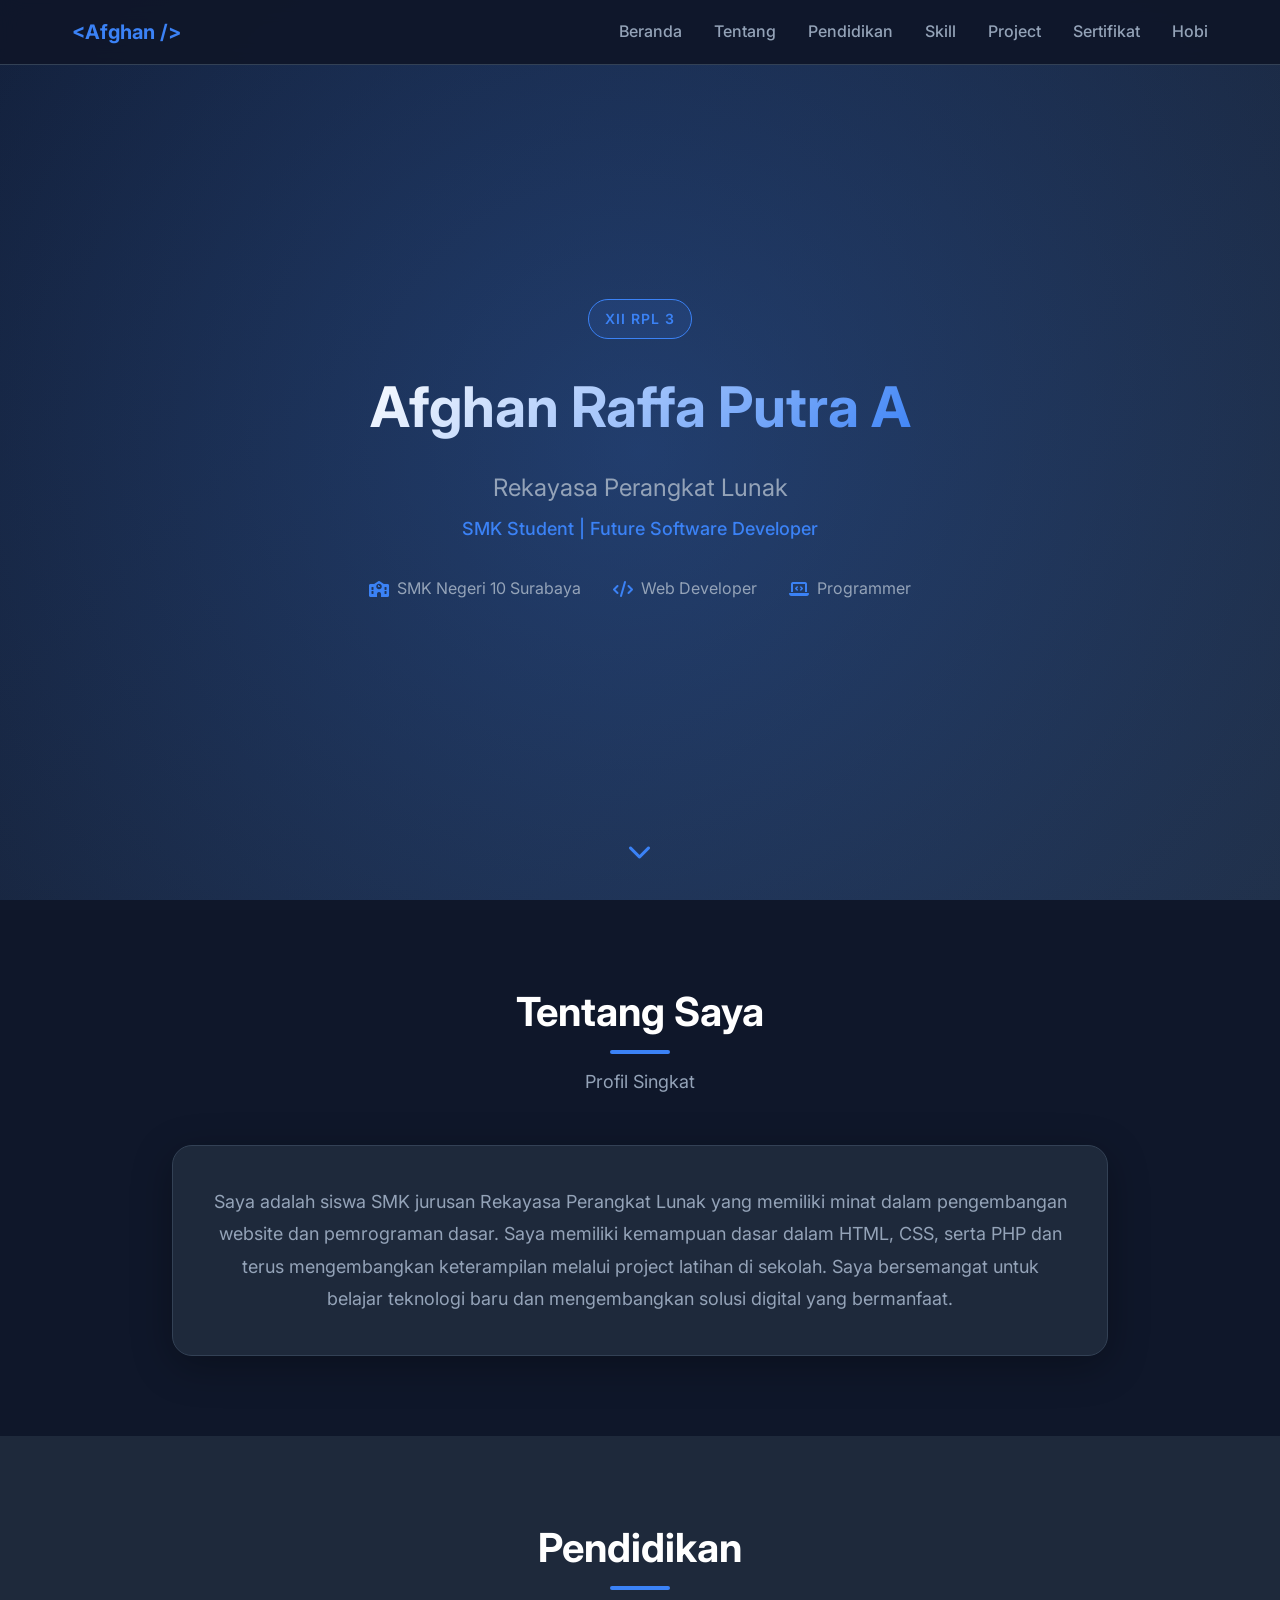
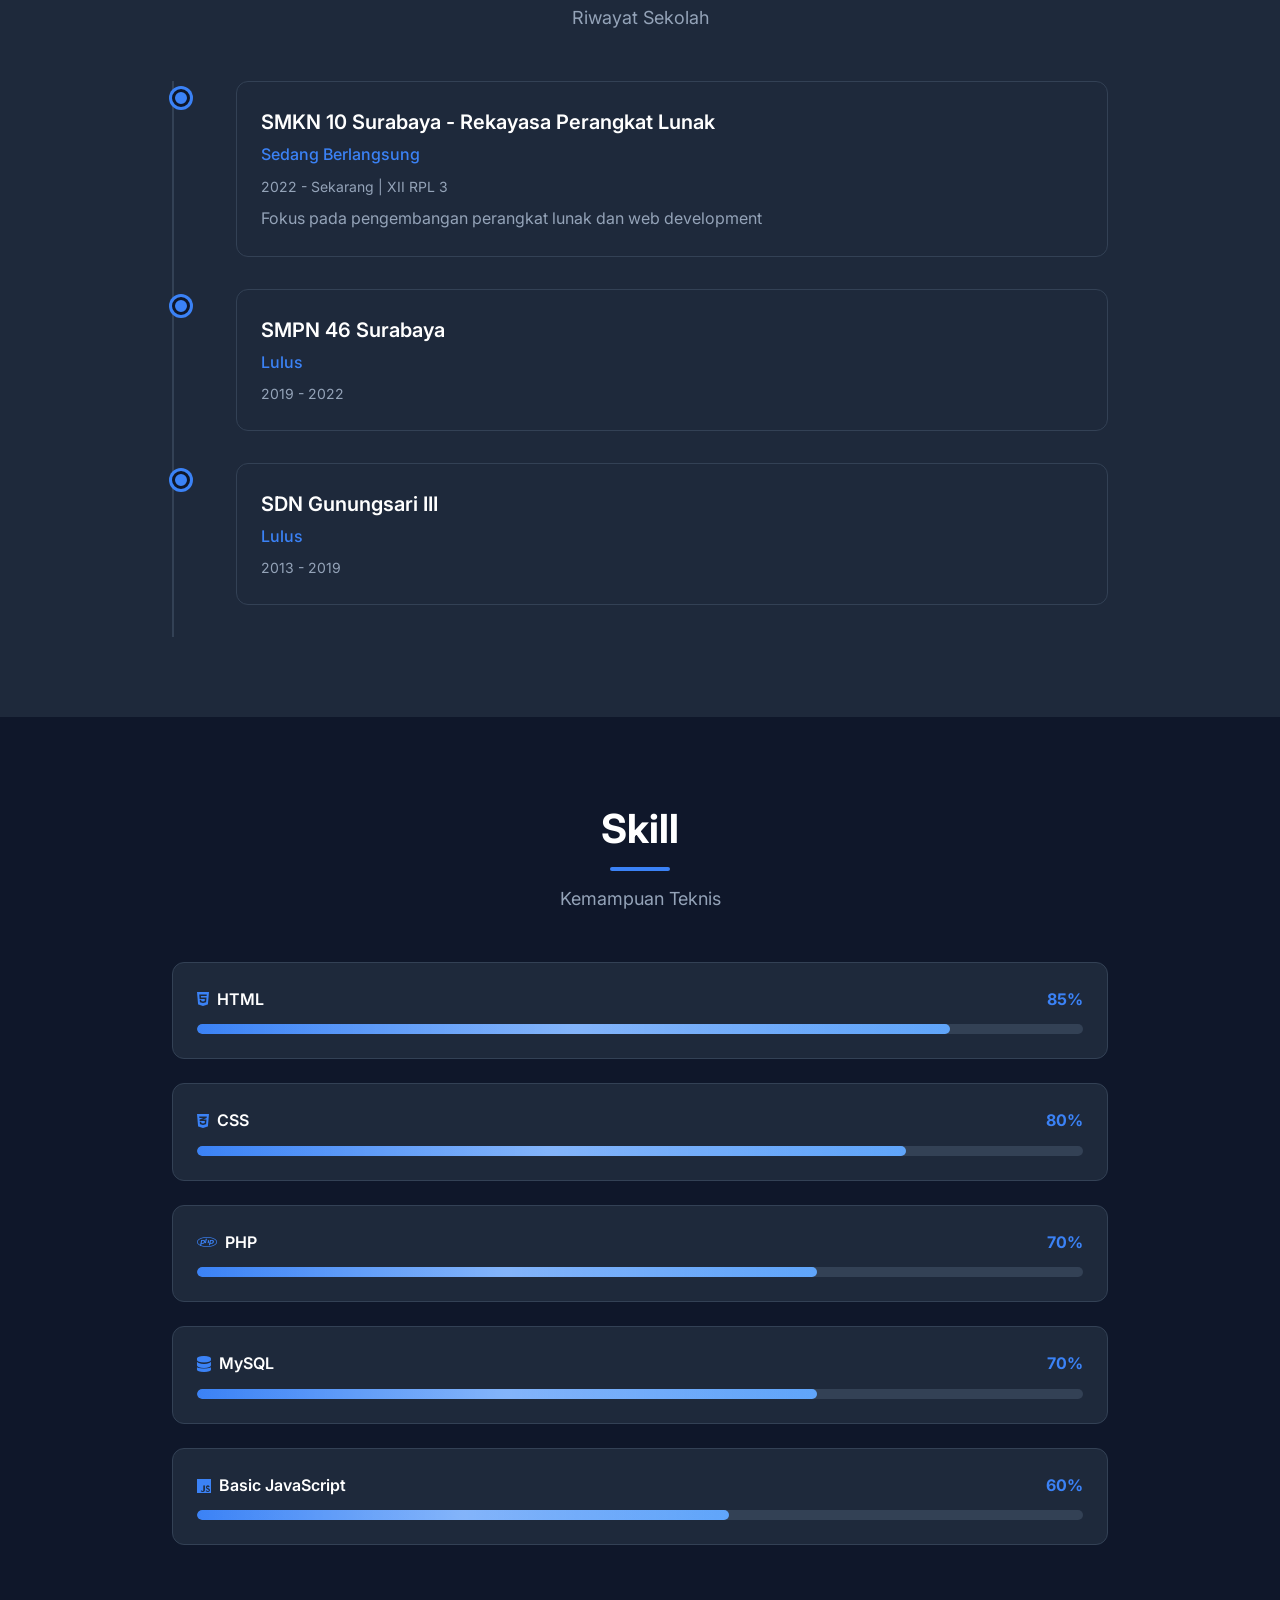
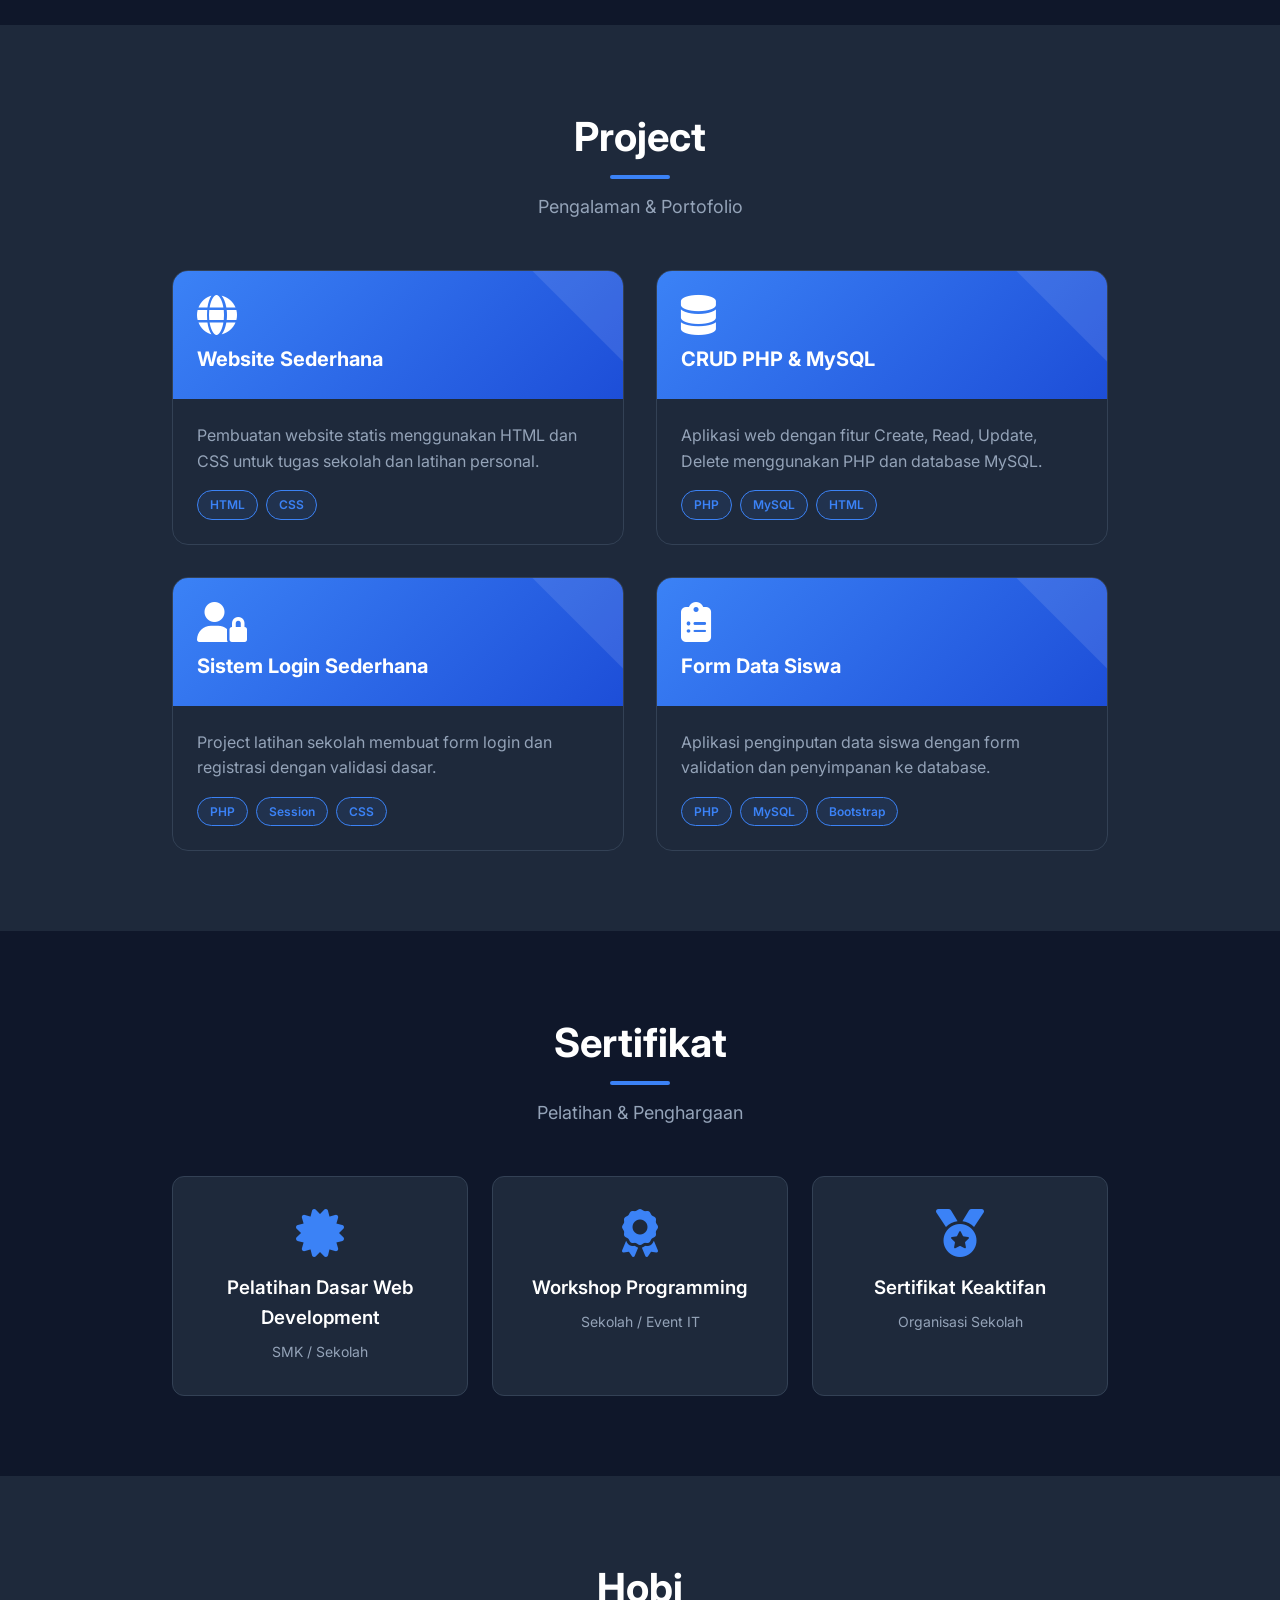
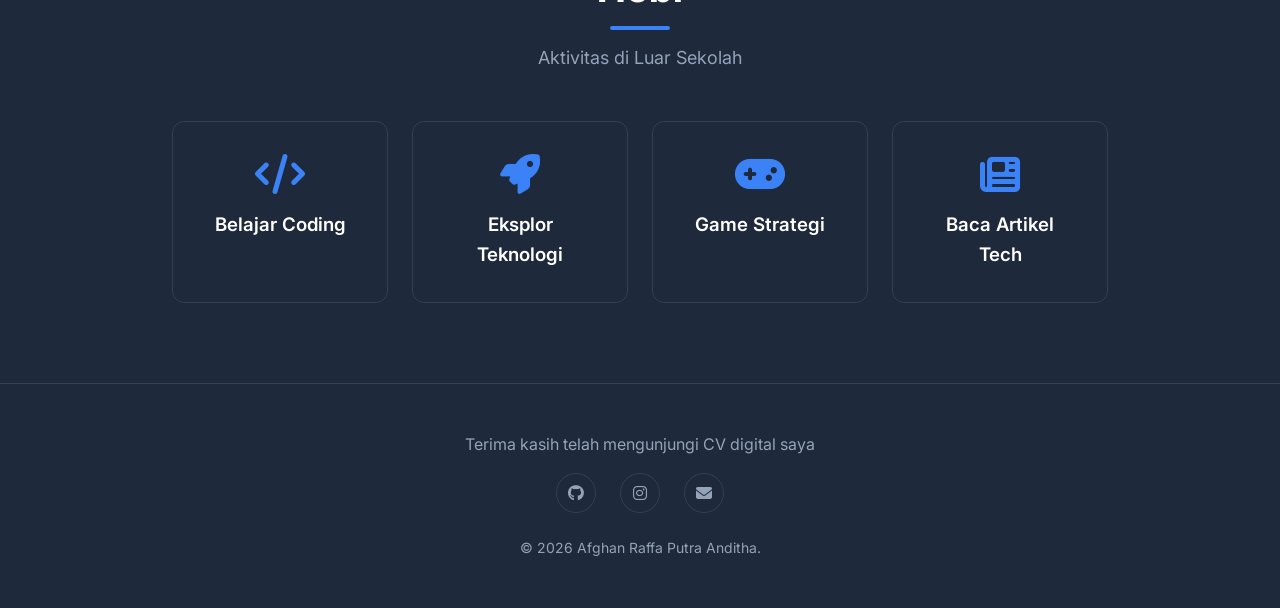
<file: index.html>
<!DOCTYPE html>
<html lang="id" class="scroll-smooth">
<head>
    <meta charset="UTF-8">
    <meta name="viewport" content="width=device-width, initial-scale=1.0">
    <title>CV - Afghan Raffa Putra Anditha | SMK RPL</title>
    <link href="https://fonts.googleapis.com/css2?family=Inter:wght@300;400;500;600;700&family=Poppins:wght@300;400;500;600;700&display=swap" rel="stylesheet">
    <link rel="stylesheet" href="https://cdnjs.cloudflare.com/ajax/libs/font-awesome/6.4.0/css/all.min.css">
    <style>
        :root {
            --bg-primary: #0f172a;
            --bg-secondary: #1e293b;
            --accent: #3b82f6;
            --accent-glow: rgba(59, 130, 246, 0.3);
            --text-primary: #ffffff;
            --text-secondary: #94a3b8;
            --card-bg: #1e293b;
            --border: #334155;
        }

        * {
            margin: 0;
            padding: 0;
            box-sizing: border-box;
        }

        body {
            font-family: 'Inter', 'Poppins', sans-serif;
            background-color: var(--bg-primary);
            color: var(--text-primary);
            line-height: 1.6;
            overflow-x: hidden;
        }

        /* Navigation */
        nav {
            position: fixed;
            top: 0;
            width: 100%;
            background: rgba(15, 23, 42, 0.95);
            backdrop-filter: blur(10px);
            z-index: 1000;
            padding: 1rem 0;
            border-bottom: 1px solid var(--border);
            transition: all 0.3s ease;
        }

        nav .container {
            max-width: 1200px;
            margin: 0 auto;
            padding: 0 2rem;
            display: flex;
            justify-content: space-between;
            align-items: center;
        }

        .logo {
            font-weight: 700;
            font-size: 1.25rem;
            color: var(--accent);
            text-decoration: none;
        }

        .nav-links {
            display: flex;
            gap: 2rem;
            list-style: none;
        }

        .nav-links a {
            color: var(--text-secondary);
            text-decoration: none;
            font-weight: 500;
            transition: color 0.3s ease;
            position: relative;
        }

        .nav-links a:hover {
            color: var(--accent);
        }

        .nav-links a::after {
            content: '';
            position: absolute;
            bottom: -5px;
            left: 0;
            width: 0;
            height: 2px;
            background: var(--accent);
            transition: width 0.3s ease;
        }

        .nav-links a:hover::after {
            width: 100%;
        }

        .mobile-menu {
            display: none;
            font-size: 1.5rem;
            cursor: pointer;
            color: var(--text-primary);
        }

        /* Container */
        .container {
            max-width: 1000px;
            margin: 0 auto;
            padding: 0 2rem;
        }

        /* Sections */
        section {
            padding: 5rem 0;
            position: relative;
        }

        /* Hero Section */
        #hero {
            min-height: 100vh;
            display: flex;
            align-items: center;
            justify-content: center;
            text-align: center;
            background: linear-gradient(135deg, var(--bg-primary) 0%, #1e293b 100%);
            position: relative;
            overflow: hidden;
        }

        #hero::before {
            content: '';
            position: absolute;
            top: -50%;
            left: -50%;
            width: 200%;
            height: 200%;
            background: radial-gradient(circle, var(--accent-glow) 0%, transparent 70%);
            animation: pulse 4s ease-in-out infinite;
        }

        @keyframes pulse {
            0%, 100% { transform: scale(1); opacity: 0.5; }
            50% { transform: scale(1.1); opacity: 0.3; }
        }

        .hero-content {
            position: relative;
            z-index: 1;
        }

        .hero-badge {
            display: inline-block;
            background: rgba(59, 130, 246, 0.1);
            border: 1px solid var(--accent);
            color: var(--accent);
            padding: 0.5rem 1rem;
            border-radius: 50px;
            font-size: 0.875rem;
            font-weight: 600;
            margin-bottom: 1.5rem;
            text-transform: uppercase;
            letter-spacing: 1px;
        }

        .hero-title {
            font-size: 3.5rem;
            font-weight: 700;
            margin-bottom: 1rem;
            background: linear-gradient(135deg, #ffffff 0%, var(--accent) 100%);
            -webkit-background-clip: text;
            -webkit-text-fill-color: transparent;
            background-clip: text;
            animation: fadeInUp 1s ease;
        }

        .hero-subtitle {
            font-size: 1.5rem;
            color: var(--text-secondary);
            margin-bottom: 0.5rem;
            animation: fadeInUp 1s ease 0.2s both;
        }

        .hero-tagline {
            font-size: 1.125rem;
            color: var(--accent);
            font-weight: 500;
            margin-bottom: 2rem;
            animation: fadeInUp 1s ease 0.4s both;
        }

        .hero-info {
            display: flex;
            justify-content: center;
            gap: 2rem;
            flex-wrap: wrap;
            animation: fadeInUp 1s ease 0.6s both;
        }

        .hero-info-item {
            display: flex;
            align-items: center;
            gap: 0.5rem;
            color: var(--text-secondary);
        }

        .hero-info-item i {
            color: var(--accent);
        }

        .scroll-indicator {
            position: absolute;
            bottom: 2rem;
            left: 50%;
            transform: translateX(-50%);
            animation: bounce 2s infinite;
        }

        .scroll-indicator i {
            color: var(--accent);
            font-size: 1.5rem;
        }

        @keyframes bounce {
            0%, 20%, 50%, 80%, 100% { transform: translateX(-50%) translateY(0); }
            40% { transform: translateX(-50%) translateY(-10px); }
            60% { transform: translateX(-50%) translateY(-5px); }
        }

        @keyframes fadeInUp {
            from {
                opacity: 0;
                transform: translateY(30px);
            }
            to {
                opacity: 1;
                transform: translateY(0);
            }
        }

        /* Section Headers */
        .section-header {
            text-align: center;
            margin-bottom: 3rem;
        }

        .section-title {
            font-size: 2.5rem;
            font-weight: 700;
            margin-bottom: 0.5rem;
            position: relative;
            display: inline-block;
        }

        .section-title::after {
            content: '';
            position: absolute;
            bottom: -10px;
            left: 50%;
            transform: translateX(-50%);
            width: 60px;
            height: 4px;
            background: var(--accent);
            border-radius: 2px;
        }

        .section-subtitle {
            color: var(--text-secondary);
            font-size: 1.125rem;
            margin-top: 1rem;
        }

        /* About Section */
        .about-content {
            background: var(--card-bg);
            padding: 2.5rem;
            border-radius: 20px;
            border: 1px solid var(--border);
            box-shadow: 0 10px 40px rgba(0, 0, 0, 0.3);
            transition: transform 0.3s ease, box-shadow 0.3s ease;
        }

        .about-content:hover {
            transform: translateY(-5px);
            box-shadow: 0 20px 60px rgba(59, 130, 246, 0.1);
        }

        .about-text {
            font-size: 1.125rem;
            line-height: 1.8;
            color: var(--text-secondary);
            text-align: center;
        }

        /* Timeline */
        .timeline {
            position: relative;
            padding-left: 2rem;
        }

        .timeline::before {
            content: '';
            position: absolute;
            left: 0;
            top: 0;
            height: 100%;
            width: 2px;
            background: var(--border);
        }

        .timeline-item {
            position: relative;
            padding-bottom: 2rem;
            padding-left: 2rem;
        }

        .timeline-item::before {
            content: '';
            position: absolute;
            left: -2rem;
            top: 0.5rem;
            width: 12px;
            height: 12px;
            border-radius: 50%;
            background: var(--accent);
            border: 3px solid var(--bg-primary);
            box-shadow: 0 0 0 3px var(--accent);
        }

        .timeline-content {
            background: var(--card-bg);
            padding: 1.5rem;
            border-radius: 12px;
            border: 1px solid var(--border);
            transition: all 0.3s ease;
        }

        .timeline-content:hover {
            border-color: var(--accent);
            transform: translateX(10px);
        }

        .timeline-title {
            font-size: 1.25rem;
            font-weight: 600;
            margin-bottom: 0.25rem;
            color: var(--text-primary);
        }

        .timeline-subtitle {
            color: var(--accent);
            font-weight: 500;
            margin-bottom: 0.5rem;
        }

        .timeline-date {
            color: var(--text-secondary);
            font-size: 0.875rem;
        }

        /* Skills */
        .skills-grid {
            display: grid;
            gap: 1.5rem;
        }

        .skill-item {
            background: var(--card-bg);
            padding: 1.5rem;
            border-radius: 12px;
            border: 1px solid var(--border);
            transition: all 0.3s ease;
        }

        .skill-item:hover {
            border-color: var(--accent);
            transform: translateX(5px);
        }

        .skill-header {
            display: flex;
            justify-content: space-between;
            margin-bottom: 0.75rem;
        }

        .skill-name {
            font-weight: 600;
            display: flex;
            align-items: center;
            gap: 0.5rem;
        }

        .skill-name i {
            color: var(--accent);
        }

        .skill-percent {
            color: var(--accent);
            font-weight: 700;
        }

        .progress-bar {
            height: 10px;
            background: #334155;
            border-radius: 5px;
            overflow: hidden;
            position: relative;
        }

        .progress-fill {
            height: 100%;
            background: linear-gradient(90deg, var(--accent), #60a5fa);
            border-radius: 5px;
            width: 0;
            transition: width 1.5s ease;
            position: relative;
            overflow: hidden;
        }

        .progress-fill::after {
            content: '';
            position: absolute;
            top: 0;
            left: 0;
            bottom: 0;
            right: 0;
            background: linear-gradient(
                90deg,
                transparent,
                rgba(255, 255, 255, 0.3),
                transparent
            );
            animation: shimmer 2s infinite;
        }

        @keyframes shimmer {
            0% { transform: translateX(-100%); }
            100% { transform: translateX(100%); }
        }

        /* Projects */
        .projects-grid {
            display: grid;
            grid-template-columns: repeat(auto-fit, minmax(300px, 1fr));
            gap: 2rem;
        }

        .project-card {
            background: var(--card-bg);
            border-radius: 16px;
            overflow: hidden;
            border: 1px solid var(--border);
            transition: all 0.3s ease;
            position: relative;
        }

        .project-card:hover {
            transform: translateY(-10px);
            border-color: var(--accent);
            box-shadow: 0 20px 40px rgba(59, 130, 246, 0.2);
        }

        .project-header {
            padding: 1.5rem;
            background: linear-gradient(135deg, var(--accent) 0%, #1d4ed8 100%);
            position: relative;
            overflow: hidden;
        }

        .project-header::before {
            content: '';
            position: absolute;
            top: -50%;
            right: -50%;
            width: 100%;
            height: 100%;
            background: rgba(255, 255, 255, 0.1);
            transform: rotate(45deg);
        }

        .project-icon {
            font-size: 2.5rem;
            color: white;
            margin-bottom: 0.5rem;
        }

        .project-title {
            font-size: 1.25rem;
            font-weight: 700;
            color: white;
            position: relative;
            z-index: 1;
        }

        .project-body {
            padding: 1.5rem;
        }

        .project-desc {
            color: var(--text-secondary);
            margin-bottom: 1rem;
            line-height: 1.6;
        }

        .project-tech {
            display: flex;
            flex-wrap: wrap;
            gap: 0.5rem;
        }

        .tech-tag {
            background: rgba(59, 130, 246, 0.1);
            color: var(--accent);
            padding: 0.25rem 0.75rem;
            border-radius: 50px;
            font-size: 0.75rem;
            font-weight: 600;
            border: 1px solid var(--accent);
        }

        /* Certificates */
        .cert-grid {
            display: grid;
            grid-template-columns: repeat(auto-fit, minmax(250px, 1fr));
            gap: 1.5rem;
        }

        .cert-card {
            background: var(--card-bg);
            padding: 2rem;
            border-radius: 12px;
            border: 1px solid var(--border);
            text-align: center;
            transition: all 0.3s ease;
            position: relative;
            overflow: hidden;
        }

        .cert-card::before {
            content: '';
            position: absolute;
            top: 0;
            left: 0;
            width: 100%;
            height: 4px;
            background: var(--accent);
            transform: scaleX(0);
            transition: transform 0.3s ease;
        }

        .cert-card:hover::before {
            transform: scaleX(1);
        }

        .cert-card:hover {
            transform: translateY(-5px);
            border-color: var(--accent);
        }

        .cert-icon {
            font-size: 3rem;
            color: var(--accent);
            margin-bottom: 1rem;
        }

        .cert-title {
            font-weight: 600;
            margin-bottom: 0.5rem;
        }

        .cert-issuer {
            color: var(--text-secondary);
            font-size: 0.875rem;
        }

        /* Hobbies */
        .hobbies-grid {
            display: grid;
            grid-template-columns: repeat(auto-fit, minmax(200px, 1fr));
            gap: 1.5rem;
        }

        .hobby-item {
            background: var(--card-bg);
            padding: 2rem;
            border-radius: 12px;
            text-align: center;
            border: 1px solid var(--border);
            transition: all 0.3s ease;
        }

        .hobby-item:hover {
            background: var(--accent);
            transform: scale(1.05);
            border-color: var(--accent);
        }

        .hobby-item:hover .hobby-icon,
        .hobby-item:hover .hobby-name {
            color: white;
        }

        .hobby-icon {
            font-size: 2.5rem;
            color: var(--accent);
            margin-bottom: 1rem;
            transition: color 0.3s ease;
        }

        .hobby-name {
            font-weight: 600;
            transition: color 0.3s ease;
        }

        /* Footer */
        footer {
            background: var(--bg-secondary);
            padding: 3rem 0;
            text-align: center;
            border-top: 1px solid var(--border);
        }

        .footer-text {
            color: var(--text-secondary);
            margin-bottom: 1rem;
        }

        .footer-social {
            display: flex;
            justify-content: center;
            gap: 1.5rem;
            margin-bottom: 1.5rem;
        }

        .social-link {
            width: 40px;
            height: 40px;
            border-radius: 50%;
            background: var(--card-bg);
            display: flex;
            align-items: center;
            justify-content: center;
            color: var(--text-secondary);
            text-decoration: none;
            border: 1px solid var(--border);
            transition: all 0.3s ease;
        }

        .social-link:hover {
            background: var(--accent);
            color: white;
            border-color: var(--accent);
            transform: translateY(-3px);
        }

        .copyright {
            color: var(--text-secondary);
            font-size: 0.875rem;
        }

        /* Responsive */
        @media (max-width: 768px) {
            .nav-links {
                display: none;
                position: absolute;
                top: 100%;
                left: 0;
                width: 100%;
                background: var(--bg-primary);
                flex-direction: column;
                padding: 1rem;
                border-top: 1px solid var(--border);
            }

            .nav-links.active {
                display: flex;
            }

            .mobile-menu {
                display: block;
            }

            .hero-title {
                font-size: 2.5rem;
            }

            .hero-subtitle {
                font-size: 1.25rem;
            }

            .section-title {
                font-size: 2rem;
            }

            .projects-grid {
                grid-template-columns: 1fr;
            }

            .timeline {
                padding-left: 1rem;
            }

            .timeline-item {
                padding-left: 1rem;
            }

            .timeline-item::before {
                left: -1.25rem;
            }
        }

        /* Animations on scroll */
        .fade-in {
            opacity: 0;
            transform: translateY(30px);
            transition: opacity 0.6s ease, transform 0.6s ease;
        }

        .fade-in.visible {
            opacity: 1;
            transform: translateY(0);
        }
    </style>
</head>
<body>

    <!-- Navigation -->
    <nav id="navbar">
        <div class="container">
            <a href="#" class="logo">&lt;Afghan /&gt;</a>
            <ul class="nav-links" id="navLinks">
                <li><a href="#hero">Beranda</a></li>
                <li><a href="#about">Tentang</a></li>
                <li><a href="#education">Pendidikan</a></li>
                <li><a href="#skills">Skill</a></li>
                <li><a href="#projects">Project</a></li>
                <li><a href="#certificates">Sertifikat</a></li>
                <li><a href="#hobbies">Hobi</a></li>
            </ul>
            <div class="mobile-menu" id="mobileMenu">
                <i class="fas fa-bars"></i>
            </div>
        </div>
    </nav>

    <!-- Hero Section -->
    <section id="hero">
        <div class="hero-content">
            <div class="hero-badge">XII RPL 3</div>
            <h1 class="hero-title">Afghan Raffa Putra Anditha</h1>
            <p class="hero-subtitle">Rekayasa Perangkat Lunak</p>
            <p class="hero-tagline">SMK Student | Future Software Developer</p>
            <div class="hero-info">
                <div class="hero-info-item">
                    <i class="fas fa-school"></i>
                    <span>SMK Negeri 10 Surabaya</span>
                </div>
                <div class="hero-info-item">
                    <i class="fas fa-code"></i>
                    <span>Web Developer</span>
                </div>
                <div class="hero-info-item">
                    <i class="fas fa-laptop-code"></i>
                    <span>Programmer</span>
                </div>
            </div>
        </div>
        <div class="scroll-indicator">
            <i class="fas fa-chevron-down"></i>
        </div>
    </section>

    <!-- About Section -->
    <section id="about">
        <div class="container">
            <div class="section-header fade-in">
                <h2 class="section-title">Tentang Saya</h2>
                <p class="section-subtitle">Profil Singkat</p>
            </div>
            <div class="about-content fade-in">
                <p class="about-text">
                    Saya adalah siswa SMK jurusan Rekayasa Perangkat Lunak yang memiliki minat dalam pengembangan website dan pemrograman dasar. Saya memiliki kemampuan dasar dalam HTML, CSS, serta PHP dan terus mengembangkan keterampilan melalui project latihan di sekolah. Saya bersemangat untuk belajar teknologi baru dan mengembangkan solusi digital yang bermanfaat.
                </p>
            </div>
        </div>
    </section>

    <!-- Education Section -->
    <section id="education" style="background: var(--bg-secondary);">
        <div class="container">
            <div class="section-header fade-in">
                <h2 class="section-title">Pendidikan</h2>
                <p class="section-subtitle">Riwayat Sekolah</p>
            </div>
            <div class="timeline fade-in">
                <div class="timeline-item">
                    <div class="timeline-content">
                        <h3 class="timeline-title">SMKN 10 Surabaya - Rekayasa Perangkat Lunak</h3>
                        <p class="timeline-subtitle">Sedang Berlangsung</p>
                        <p class="timeline-date">2022 - Sekarang | XII RPL 3</p>
                        <p style="color: var(--text-secondary); margin-top: 0.5rem;">Fokus pada pengembangan perangkat lunak dan web development</p>
                    </div>
                </div>
                <div class="timeline-item">
                    <div class="timeline-content">
                        <h3 class="timeline-title">SMPN 46 Surabaya</h3>
                        <p class="timeline-subtitle">Lulus</p>
                        <p class="timeline-date">2019 - 2022</p>
                    </div>
                </div>
                <div class="timeline-item">
                    <div class="timeline-content">
                        <h3 class="timeline-title">SDN Gunungsari III</h3>
                        <p class="timeline-subtitle">Lulus</p>
                        <p class="timeline-date">2013 - 2019</p>
                    </div>
                </div>
            </div>
        </div>
    </section>

    <!-- Skills Section -->
    <section id="skills">
        <div class="container">
            <div class="section-header fade-in">
                <h2 class="section-title">Skill</h2>
                <p class="section-subtitle">Kemampuan Teknis</p>
            </div>
            <div class="skills-grid fade-in">
                <div class="skill-item">
                    <div class="skill-header">
                        <span class="skill-name"><i class="fab fa-html5"></i> HTML</span>
                        <span class="skill-percent">85%</span>
                    </div>
                    <div class="progress-bar">
                        <div class="progress-fill" data-width="85"></div>
                    </div>
                </div>
                <div class="skill-item">
                    <div class="skill-header">
                        <span class="skill-name"><i class="fab fa-css3-alt"></i> CSS</span>
                        <span class="skill-percent">80%</span>
                    </div>
                    <div class="progress-bar">
                        <div class="progress-fill" data-width="80"></div>
                    </div>
                </div>
                <div class="skill-item">
                    <div class="skill-header">
                        <span class="skill-name"><i class="fab fa-php"></i> PHP</span>
                        <span class="skill-percent">70%</span>
                    </div>
                    <div class="progress-bar">
                        <div class="progress-fill" data-width="70"></div>
                    </div>
                </div>
                <div class="skill-item">
                    <div class="skill-header">
                        <span class="skill-name"><i class="fas fa-database"></i> MySQL</span>
                        <span class="skill-percent">70%</span>
                    </div>
                    <div class="progress-bar">
                        <div class="progress-fill" data-width="70"></div>
                    </div>
                </div>
                <div class="skill-item">
                    <div class="skill-header">
                        <span class="skill-name"><i class="fab fa-js"></i> Basic JavaScript</span>
                        <span class="skill-percent">60%</span>
                    </div>
                    <div class="progress-bar">
                        <div class="progress-fill" data-width="60"></div>
                    </div>
                </div>
            </div>
        </div>
    </section>

    <!-- Projects Section -->
    <section id="projects" style="background: var(--bg-secondary);">
        <div class="container">
            <div class="section-header fade-in">
                <h2 class="section-title">Project</h2>
                <p class="section-subtitle">Pengalaman & Portofolio</p>
            </div>
            <div class="projects-grid fade-in">
                <div class="project-card">
                    <div class="project-header">
                        <i class="fas fa-globe project-icon"></i>
                        <h3 class="project-title">Website Sederhana</h3>
                    </div>
                    <div class="project-body">
                        <p class="project-desc">Pembuatan website statis menggunakan HTML dan CSS untuk tugas sekolah dan latihan personal.</p>
                        <div class="project-tech">
                            <span class="tech-tag">HTML</span>
                            <span class="tech-tag">CSS</span>
                        </div>
                    </div>
                </div>
                <div class="project-card">
                    <div class="project-header">
                        <i class="fas fa-database project-icon"></i>
                        <h3 class="project-title">CRUD PHP & MySQL</h3>
                    </div>
                    <div class="project-body">
                        <p class="project-desc">Aplikasi web dengan fitur Create, Read, Update, Delete menggunakan PHP dan database MySQL.</p>
                        <div class="project-tech">
                            <span class="tech-tag">PHP</span>
                            <span class="tech-tag">MySQL</span>
                            <span class="tech-tag">HTML</span>
                        </div>
                    </div>
                </div>
                <div class="project-card">
                    <div class="project-header">
                        <i class="fas fa-user-lock project-icon"></i>
                        <h3 class="project-title">Sistem Login Sederhana</h3>
                    </div>
                    <div class="project-body">
                        <p class="project-desc">Project latihan sekolah membuat form login dan registrasi dengan validasi dasar.</p>
                        <div class="project-tech">
                            <span class="tech-tag">PHP</span>
                            <span class="tech-tag">Session</span>
                            <span class="tech-tag">CSS</span>
                        </div>
                    </div>
                </div>
                <div class="project-card">
                    <div class="project-header">
                        <i class="fas fa-clipboard-list project-icon"></i>
                        <h3 class="project-title">Form Data Siswa</h3>
                    </div>
                    <div class="project-body">
                        <p class="project-desc">Aplikasi penginputan data siswa dengan form validation dan penyimpanan ke database.</p>
                        <div class="project-tech">
                            <span class="tech-tag">PHP</span>
                            <span class="tech-tag">MySQL</span>
                            <span class="tech-tag">Bootstrap</span>
                        </div>
                    </div>
                </div>
            </div>
        </div>
    </section>

    <!-- Certificates Section -->
    <section id="certificates">
        <div class="container">
            <div class="section-header fade-in">
                <h2 class="section-title">Sertifikat</h2>
                <p class="section-subtitle">Pelatihan & Penghargaan</p>
            </div>
            <div class="cert-grid fade-in">
                <div class="cert-card">
                    <i class="fas fa-certificate cert-icon"></i>
                    <h3 class="cert-title">Pelatihan Dasar Web Development</h3>
                    <p class="cert-issuer">SMK / Sekolah</p>
                </div>
                <div class="cert-card">
                    <i class="fas fa-award cert-icon"></i>
                    <h3 class="cert-title">Workshop Programming</h3>
                    <p class="cert-issuer">Sekolah / Event IT</p>
                </div>
                <div class="cert-card">
                    <i class="fas fa-medal cert-icon"></i>
                    <h3 class="cert-title">Sertifikat Keaktifan</h3>
                    <p class="cert-issuer">Organisasi Sekolah</p>
                </div>
            </div>
        </div>
    </section>

    <!-- Hobbies Section -->
    <section id="hobbies" style="background: var(--bg-secondary);">
        <div class="container">
            <div class="section-header fade-in">
                <h2 class="section-title">Hobi</h2>
                <p class="section-subtitle">Aktivitas di Luar Sekolah</p>
            </div>
            <div class="hobbies-grid fade-in">
                <div class="hobby-item">
                    <i class="fas fa-code hobby-icon"></i>
                    <h3 class="hobby-name">Belajar Coding</h3>
                </div>
                <div class="hobby-item">
                    <i class="fas fa-rocket hobby-icon"></i>
                    <h3 class="hobby-name">Eksplor Teknologi</h3>
                </div>
                <div class="hobby-item">
                    <i class="fas fa-gamepad hobby-icon"></i>
                    <h3 class="hobby-name">Game Strategi</h3>
                </div>
                <div class="hobby-item">
                    <i class="fas fa-newspaper hobby-icon"></i>
                    <h3 class="hobby-name">Baca Artikel Tech</h3>
                </div>
            </div>
        </div>
    </section>

    <!-- Footer -->
    <footer>
        <div class="container">
            <p class="footer-text">Terima kasih telah mengunjungi CV digital saya</p>
            <div class="footer-social">
                <a href="#" class="social-link"><i class="fab fa-github"></i></a>
                <a href="#" class="social-link"><i class="fab fa-instagram"></i></a>
                <a href="#" class="social-link"><i class="fas fa-envelope"></i></a>
            </div>
            <p class="copyright">&copy; 2026 Afghan Raffa Putra Anditha.</p>
        </div>
    </footer>

    <script>
        // Mobile Menu Toggle
        const mobileMenu = document.getElementById('mobileMenu');
        const navLinks = document.getElementById('navLinks');

        mobileMenu.addEventListener('click', () => {
            navLinks.classList.toggle('active');
        });

        // Smooth Scroll
        document.querySelectorAll('a[href^="#"]').forEach(anchor => {
            anchor.addEventListener('click', function (e) {
                e.preventDefault();
                const target = document.querySelector(this.getAttribute('href'));
                if (target) {
                    target.scrollIntoView({
                        behavior: 'smooth',
                        block: 'start'
                    });
                    navLinks.classList.remove('active');
                }
            });
        });

        // Navbar Background on Scroll
        const navbar = document.getElementById('navbar');
        window.addEventListener('scroll', () => {
            if (window.scrollY > 50) {
                navbar.style.background = 'rgba(15, 23, 42, 0.98)';
                navbar.style.boxShadow = '0 2px 20px rgba(0, 0, 0, 0.3)';
            } else {
                navbar.style.background = 'rgba(15, 23, 42, 0.95)';
                navbar.style.boxShadow = 'none';
            }
        });

        // Animate Progress Bars on Scroll
        const observerOptions = {
            threshold: 0.5,
            rootMargin: '0px'
        };

        const observer = new IntersectionObserver((entries) => {
            entries.forEach(entry => {
                if (entry.isIntersecting) {
                    const progressFills = entry.target.querySelectorAll('.progress-fill');
                    progressFills.forEach(fill => {
                        const width = fill.getAttribute('data-width');
                        fill.style.width = width + '%';
                    });
                }
            });
        }, observerOptions);

        const skillsSection = document.querySelector('#skills');
        if (skillsSection) {
            observer.observe(skillsSection);
        }

        // Fade In Animation on Scroll
        const fadeObserver = new IntersectionObserver((entries) => {
            entries.forEach(entry => {
                if (entry.isIntersecting) {
                    entry.target.classList.add('visible');
                }
            });
        }, {
            threshold: 0.1
        });

        document.querySelectorAll('.fade-in').forEach(el => {
            fadeObserver.observe(el);
        });

        // Typing Effect for Hero Title (Optional enhancement)
        const heroTitle = document.querySelector('.hero-title');
        const originalText = heroTitle.textContent;
        heroTitle.textContent = '';
        
        let i = 0;
        const typeWriter = () => {
            if (i < originalText.length) {
                heroTitle.textContent += originalText.charAt(i);
                i++;
                setTimeout(typeWriter, 100);
            }
        };
        
        // Start typing effect after page load
        window.addEventListener('load', () => {
            setTimeout(typeWriter, 500);
        });
    </script>
</body>
</html>
</file>
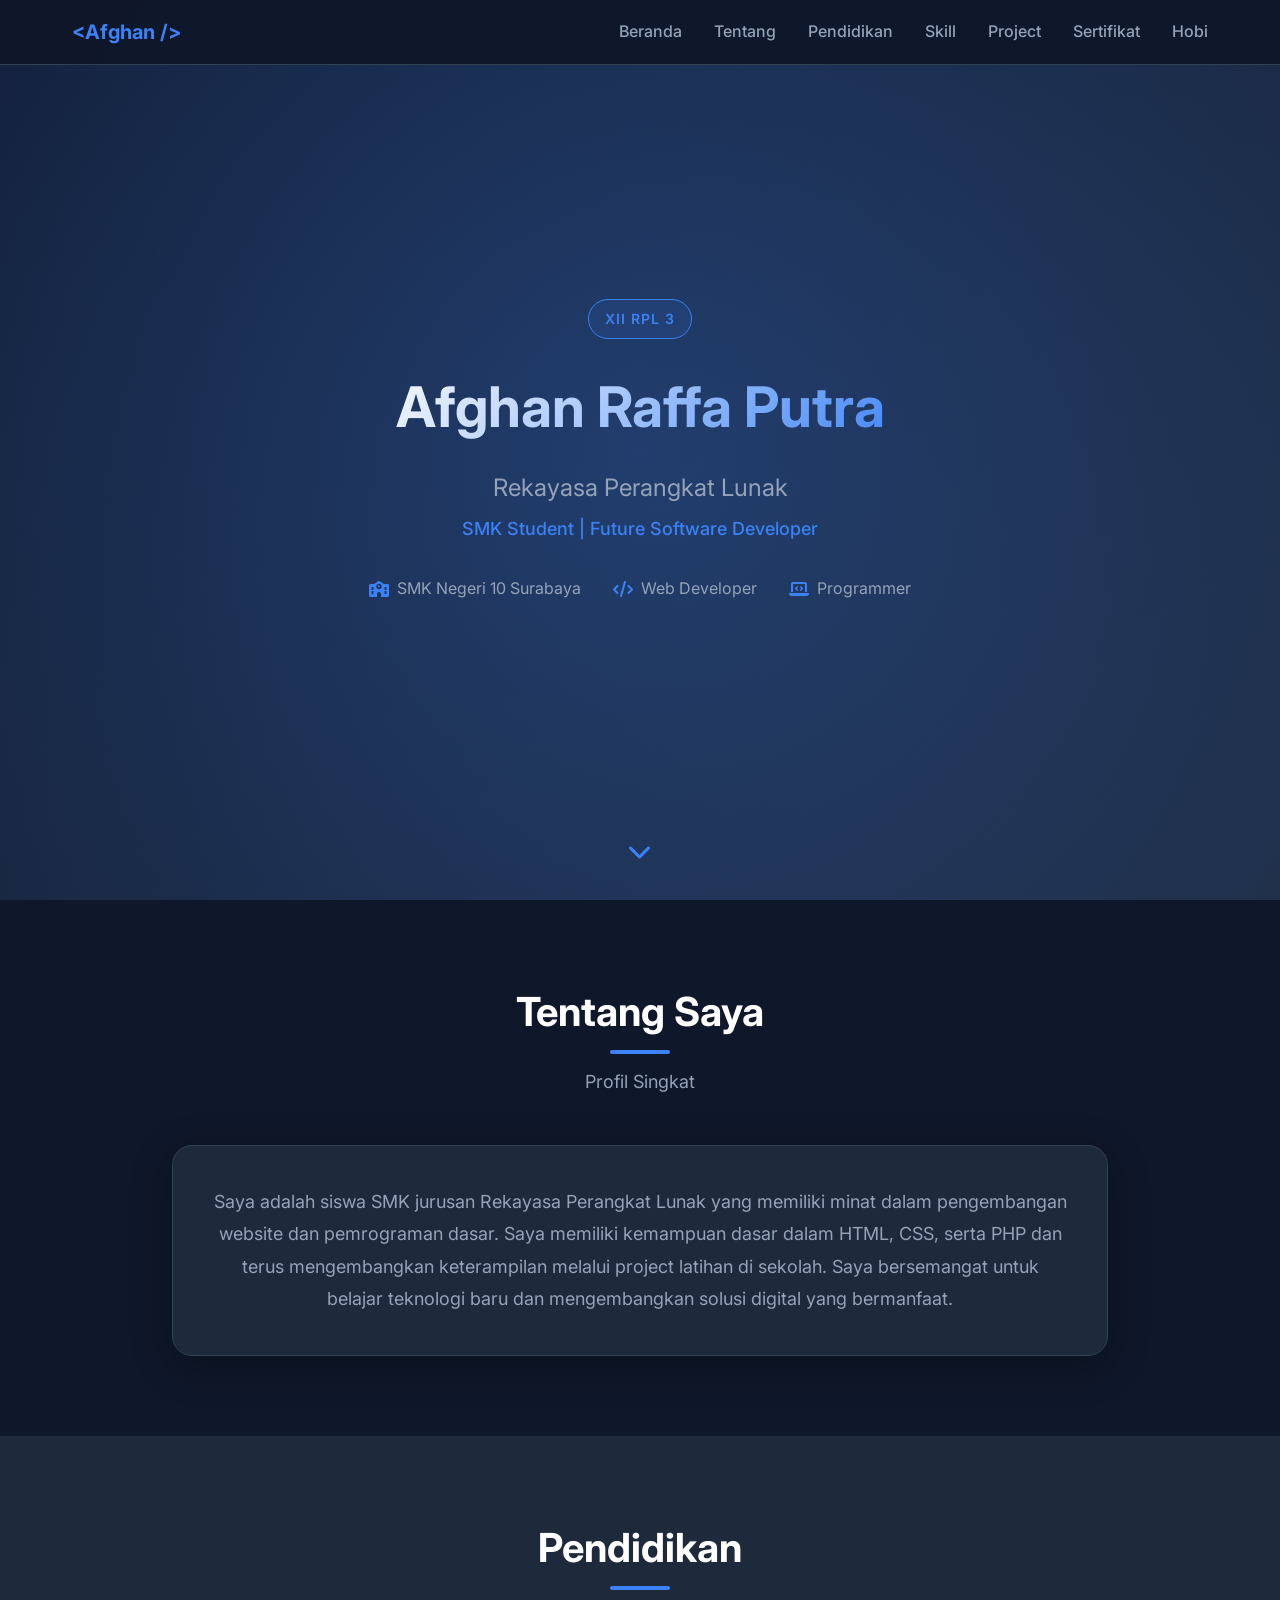
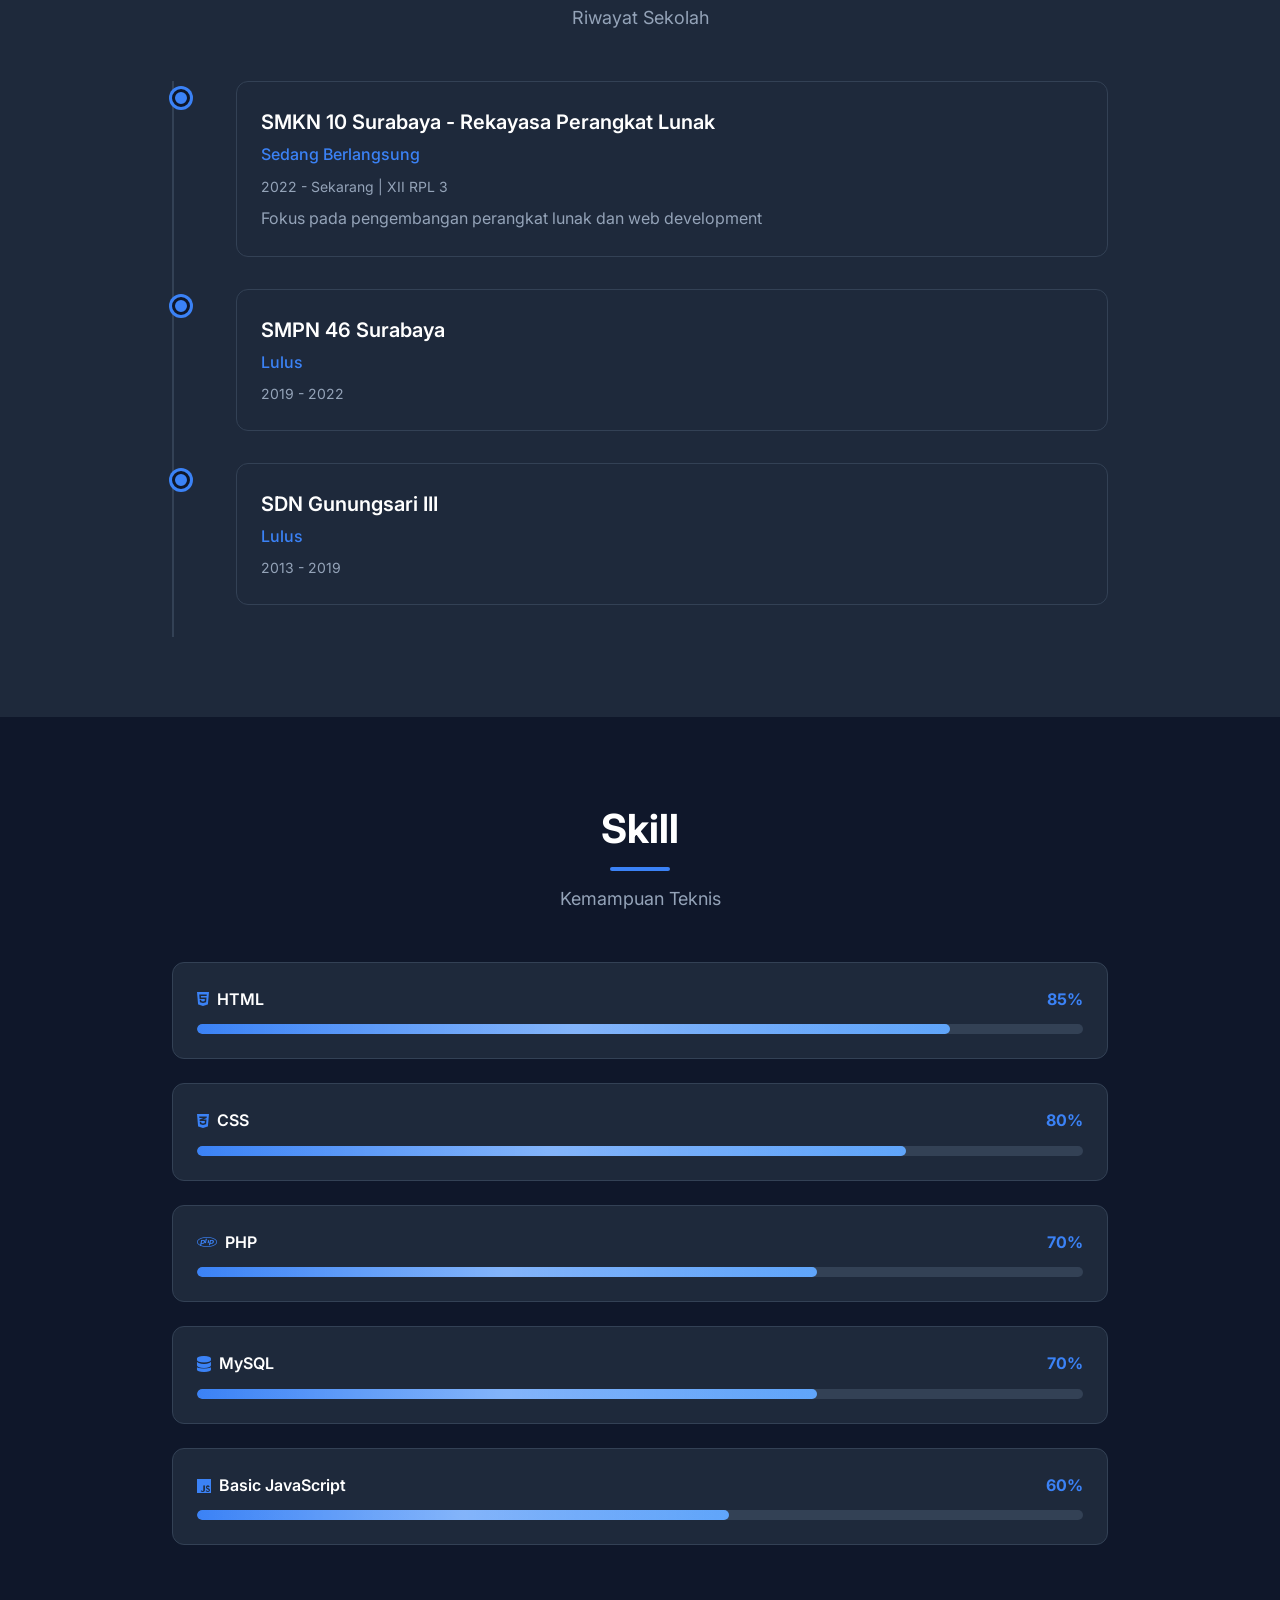
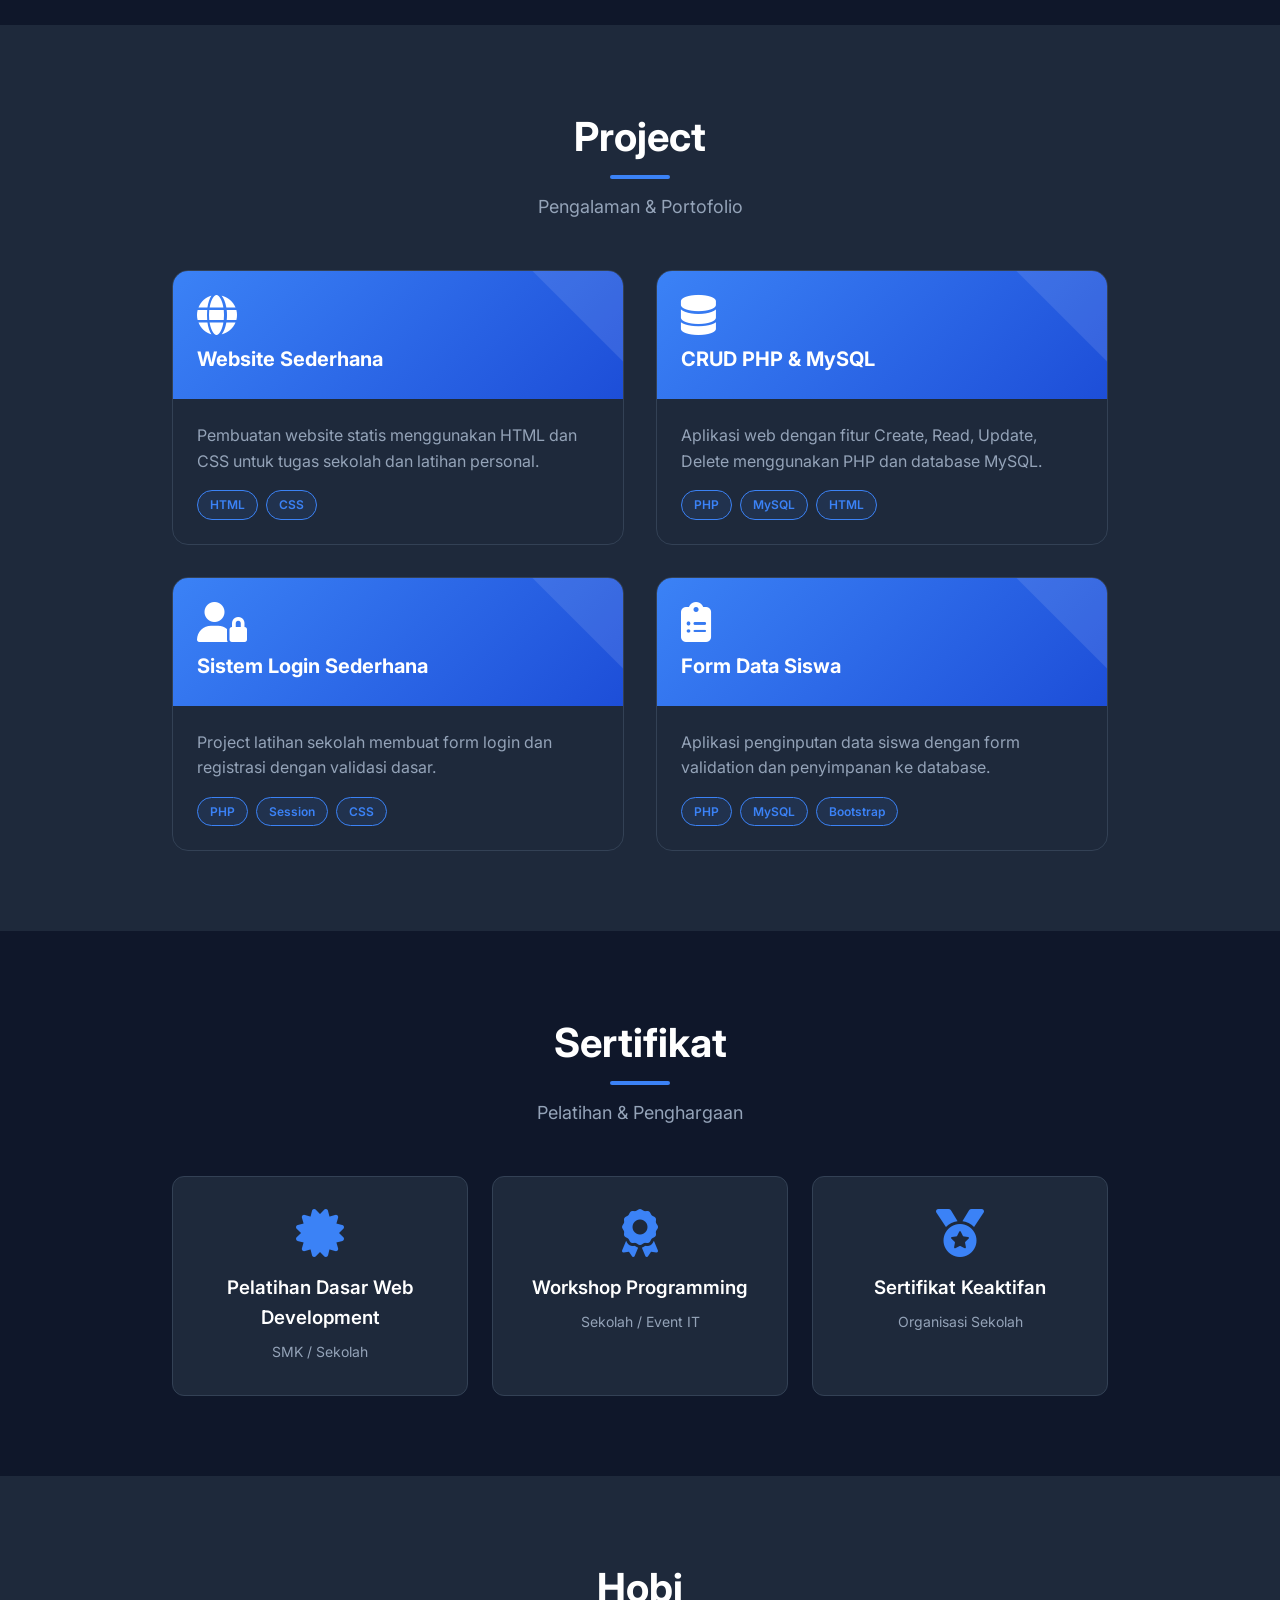
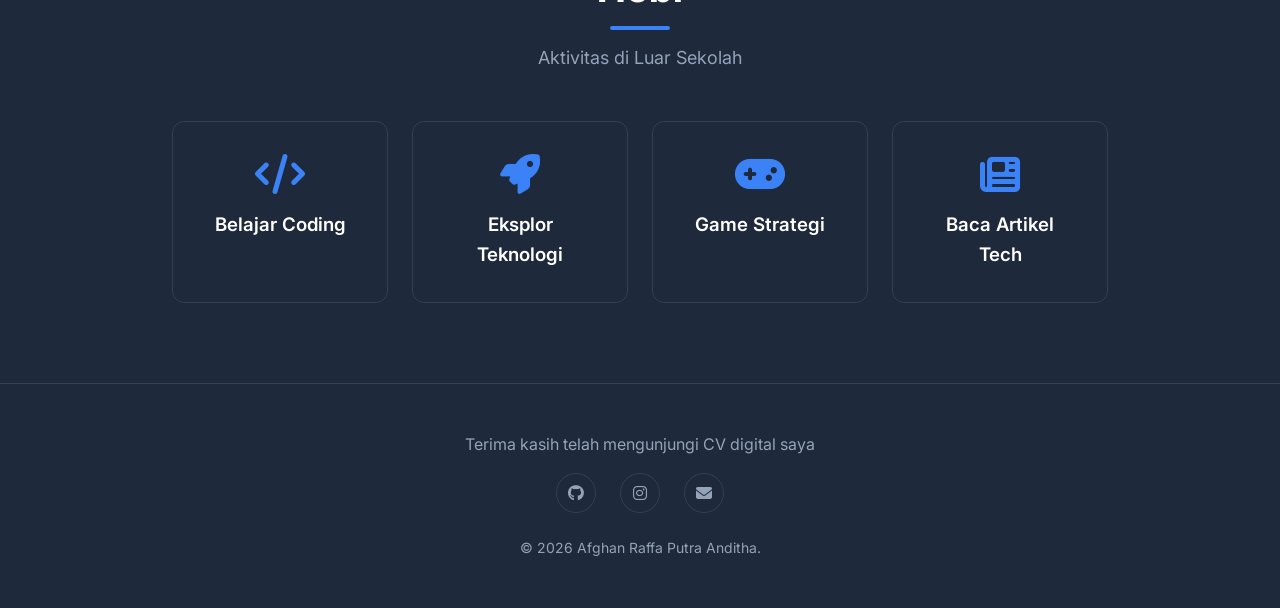
<file: afgan.html>
<!DOCTYPE html>
<html lang="id" class="scroll-smooth">
<head>
    <meta charset="UTF-8">
    <meta name="viewport" content="width=device-width, initial-scale=1.0">
    <title>CV - Afghan Raffa Putra Anditha | SMK RPL</title>
    <link href="https://fonts.googleapis.com/css2?family=Inter:wght@300;400;500;600;700&family=Poppins:wght@300;400;500;600;700&display=swap" rel="stylesheet">
    <link rel="stylesheet" href="https://cdnjs.cloudflare.com/ajax/libs/font-awesome/6.4.0/css/all.min.css">
    <style>
        :root {
            --bg-primary: #0f172a;
            --bg-secondary: #1e293b;
            --accent: #3b82f6;
            --accent-glow: rgba(59, 130, 246, 0.3);
            --text-primary: #ffffff;
            --text-secondary: #94a3b8;
            --card-bg: #1e293b;
            --border: #334155;
        }

        * {
            margin: 0;
            padding: 0;
            box-sizing: border-box;
        }

        body {
            font-family: 'Inter', 'Poppins', sans-serif;
            background-color: var(--bg-primary);
            color: var(--text-primary);
            line-height: 1.6;
            overflow-x: hidden;
        }

        /* Navigation */
        nav {
            position: fixed;
            top: 0;
            width: 100%;
            background: rgba(15, 23, 42, 0.95);
            backdrop-filter: blur(10px);
            z-index: 1000;
            padding: 1rem 0;
            border-bottom: 1px solid var(--border);
            transition: all 0.3s ease;
        }

        nav .container {
            max-width: 1200px;
            margin: 0 auto;
            padding: 0 2rem;
            display: flex;
            justify-content: space-between;
            align-items: center;
        }

        .logo {
            font-weight: 700;
            font-size: 1.25rem;
            color: var(--accent);
            text-decoration: none;
        }

        .nav-links {
            display: flex;
            gap: 2rem;
            list-style: none;
        }

        .nav-links a {
            color: var(--text-secondary);
            text-decoration: none;
            font-weight: 500;
            transition: color 0.3s ease;
            position: relative;
        }

        .nav-links a:hover {
            color: var(--accent);
        }

        .nav-links a::after {
            content: '';
            position: absolute;
            bottom: -5px;
            left: 0;
            width: 0;
            height: 2px;
            background: var(--accent);
            transition: width 0.3s ease;
        }

        .nav-links a:hover::after {
            width: 100%;
        }

        .mobile-menu {
            display: none;
            font-size: 1.5rem;
            cursor: pointer;
            color: var(--text-primary);
        }

        /* Container */
        .container {
            max-width: 1000px;
            margin: 0 auto;
            padding: 0 2rem;
        }

        /* Sections */
        section {
            padding: 5rem 0;
            position: relative;
        }

        /* Hero Section */
        #hero {
            min-height: 100vh;
            display: flex;
            align-items: center;
            justify-content: center;
            text-align: center;
            background: linear-gradient(135deg, var(--bg-primary) 0%, #1e293b 100%);
            position: relative;
            overflow: hidden;
        }

        #hero::before {
            content: '';
            position: absolute;
            top: -50%;
            left: -50%;
            width: 200%;
            height: 200%;
            background: radial-gradient(circle, var(--accent-glow) 0%, transparent 70%);
            animation: pulse 4s ease-in-out infinite;
        }

        @keyframes pulse {
            0%, 100% { transform: scale(1); opacity: 0.5; }
            50% { transform: scale(1.1); opacity: 0.3; }
        }

        .hero-content {
            position: relative;
            z-index: 1;
        }

        .hero-badge {
            display: inline-block;
            background: rgba(59, 130, 246, 0.1);
            border: 1px solid var(--accent);
            color: var(--accent);
            padding: 0.5rem 1rem;
            border-radius: 50px;
            font-size: 0.875rem;
            font-weight: 600;
            margin-bottom: 1.5rem;
            text-transform: uppercase;
            letter-spacing: 1px;
        }

        .hero-title {
            font-size: 3.5rem;
            font-weight: 700;
            margin-bottom: 1rem;
            background: linear-gradient(135deg, #ffffff 0%, var(--accent) 100%);
            -webkit-background-clip: text;
            -webkit-text-fill-color: transparent;
            background-clip: text;
            animation: fadeInUp 1s ease;
        }

        .hero-subtitle {
            font-size: 1.5rem;
            color: var(--text-secondary);
            margin-bottom: 0.5rem;
            animation: fadeInUp 1s ease 0.2s both;
        }

        .hero-tagline {
            font-size: 1.125rem;
            color: var(--accent);
            font-weight: 500;
            margin-bottom: 2rem;
            animation: fadeInUp 1s ease 0.4s both;
        }

        .hero-info {
            display: flex;
            justify-content: center;
            gap: 2rem;
            flex-wrap: wrap;
            animation: fadeInUp 1s ease 0.6s both;
        }

        .hero-info-item {
            display: flex;
            align-items: center;
            gap: 0.5rem;
            color: var(--text-secondary);
        }

        .hero-info-item i {
            color: var(--accent);
        }

        .scroll-indicator {
            position: absolute;
            bottom: 2rem;
            left: 50%;
            transform: translateX(-50%);
            animation: bounce 2s infinite;
        }

        .scroll-indicator i {
            color: var(--accent);
            font-size: 1.5rem;
        }

        @keyframes bounce {
            0%, 20%, 50%, 80%, 100% { transform: translateX(-50%) translateY(0); }
            40% { transform: translateX(-50%) translateY(-10px); }
            60% { transform: translateX(-50%) translateY(-5px); }
        }

        @keyframes fadeInUp {
            from {
                opacity: 0;
                transform: translateY(30px);
            }
            to {
                opacity: 1;
                transform: translateY(0);
            }
        }

        /* Section Headers */
        .section-header {
            text-align: center;
            margin-bottom: 3rem;
        }

        .section-title {
            font-size: 2.5rem;
            font-weight: 700;
            margin-bottom: 0.5rem;
            position: relative;
            display: inline-block;
        }

        .section-title::after {
            content: '';
            position: absolute;
            bottom: -10px;
            left: 50%;
            transform: translateX(-50%);
            width: 60px;
            height: 4px;
            background: var(--accent);
            border-radius: 2px;
        }

        .section-subtitle {
            color: var(--text-secondary);
            font-size: 1.125rem;
            margin-top: 1rem;
        }

        /* About Section */
        .about-content {
            background: var(--card-bg);
            padding: 2.5rem;
            border-radius: 20px;
            border: 1px solid var(--border);
            box-shadow: 0 10px 40px rgba(0, 0, 0, 0.3);
            transition: transform 0.3s ease, box-shadow 0.3s ease;
        }

        .about-content:hover {
            transform: translateY(-5px);
            box-shadow: 0 20px 60px rgba(59, 130, 246, 0.1);
        }

        .about-text {
            font-size: 1.125rem;
            line-height: 1.8;
            color: var(--text-secondary);
            text-align: center;
        }

        /* Timeline */
        .timeline {
            position: relative;
            padding-left: 2rem;
        }

        .timeline::before {
            content: '';
            position: absolute;
            left: 0;
            top: 0;
            height: 100%;
            width: 2px;
            background: var(--border);
        }

        .timeline-item {
            position: relative;
            padding-bottom: 2rem;
            padding-left: 2rem;
        }

        .timeline-item::before {
            content: '';
            position: absolute;
            left: -2rem;
            top: 0.5rem;
            width: 12px;
            height: 12px;
            border-radius: 50%;
            background: var(--accent);
            border: 3px solid var(--bg-primary);
            box-shadow: 0 0 0 3px var(--accent);
        }

        .timeline-content {
            background: var(--card-bg);
            padding: 1.5rem;
            border-radius: 12px;
            border: 1px solid var(--border);
            transition: all 0.3s ease;
        }

        .timeline-content:hover {
            border-color: var(--accent);
            transform: translateX(10px);
        }

        .timeline-title {
            font-size: 1.25rem;
            font-weight: 600;
            margin-bottom: 0.25rem;
            color: var(--text-primary);
        }

        .timeline-subtitle {
            color: var(--accent);
            font-weight: 500;
            margin-bottom: 0.5rem;
        }

        .timeline-date {
            color: var(--text-secondary);
            font-size: 0.875rem;
        }

        /* Skills */
        .skills-grid {
            display: grid;
            gap: 1.5rem;
        }

        .skill-item {
            background: var(--card-bg);
            padding: 1.5rem;
            border-radius: 12px;
            border: 1px solid var(--border);
            transition: all 0.3s ease;
        }

        .skill-item:hover {
            border-color: var(--accent);
            transform: translateX(5px);
        }

        .skill-header {
            display: flex;
            justify-content: space-between;
            margin-bottom: 0.75rem;
        }

        .skill-name {
            font-weight: 600;
            display: flex;
            align-items: center;
            gap: 0.5rem;
        }

        .skill-name i {
            color: var(--accent);
        }

        .skill-percent {
            color: var(--accent);
            font-weight: 700;
        }

        .progress-bar {
            height: 10px;
            background: #334155;
            border-radius: 5px;
            overflow: hidden;
            position: relative;
        }

        .progress-fill {
            height: 100%;
            background: linear-gradient(90deg, var(--accent), #60a5fa);
            border-radius: 5px;
            width: 0;
            transition: width 1.5s ease;
            position: relative;
            overflow: hidden;
        }

        .progress-fill::after {
            content: '';
            position: absolute;
            top: 0;
            left: 0;
            bottom: 0;
            right: 0;
            background: linear-gradient(
                90deg,
                transparent,
                rgba(255, 255, 255, 0.3),
                transparent
            );
            animation: shimmer 2s infinite;
        }

        @keyframes shimmer {
            0% { transform: translateX(-100%); }
            100% { transform: translateX(100%); }
        }

        /* Projects */
        .projects-grid {
            display: grid;
            grid-template-columns: repeat(auto-fit, minmax(300px, 1fr));
            gap: 2rem;
        }

        .project-card {
            background: var(--card-bg);
            border-radius: 16px;
            overflow: hidden;
            border: 1px solid var(--border);
            transition: all 0.3s ease;
            position: relative;
        }

        .project-card:hover {
            transform: translateY(-10px);
            border-color: var(--accent);
            box-shadow: 0 20px 40px rgba(59, 130, 246, 0.2);
        }

        .project-header {
            padding: 1.5rem;
            background: linear-gradient(135deg, var(--accent) 0%, #1d4ed8 100%);
            position: relative;
            overflow: hidden;
        }

        .project-header::before {
            content: '';
            position: absolute;
            top: -50%;
            right: -50%;
            width: 100%;
            height: 100%;
            background: rgba(255, 255, 255, 0.1);
            transform: rotate(45deg);
        }

        .project-icon {
            font-size: 2.5rem;
            color: white;
            margin-bottom: 0.5rem;
        }

        .project-title {
            font-size: 1.25rem;
            font-weight: 700;
            color: white;
            position: relative;
            z-index: 1;
        }

        .project-body {
            padding: 1.5rem;
        }

        .project-desc {
            color: var(--text-secondary);
            margin-bottom: 1rem;
            line-height: 1.6;
        }

        .project-tech {
            display: flex;
            flex-wrap: wrap;
            gap: 0.5rem;
        }

        .tech-tag {
            background: rgba(59, 130, 246, 0.1);
            color: var(--accent);
            padding: 0.25rem 0.75rem;
            border-radius: 50px;
            font-size: 0.75rem;
            font-weight: 600;
            border: 1px solid var(--accent);
        }

        /* Certificates */
        .cert-grid {
            display: grid;
            grid-template-columns: repeat(auto-fit, minmax(250px, 1fr));
            gap: 1.5rem;
        }

        .cert-card {
            background: var(--card-bg);
            padding: 2rem;
            border-radius: 12px;
            border: 1px solid var(--border);
            text-align: center;
            transition: all 0.3s ease;
            position: relative;
            overflow: hidden;
        }

        .cert-card::before {
            content: '';
            position: absolute;
            top: 0;
            left: 0;
            width: 100%;
            height: 4px;
            background: var(--accent);
            transform: scaleX(0);
            transition: transform 0.3s ease;
        }

        .cert-card:hover::before {
            transform: scaleX(1);
        }

        .cert-card:hover {
            transform: translateY(-5px);
            border-color: var(--accent);
        }

        .cert-icon {
            font-size: 3rem;
            color: var(--accent);
            margin-bottom: 1rem;
        }

        .cert-title {
            font-weight: 600;
            margin-bottom: 0.5rem;
        }

        .cert-issuer {
            color: var(--text-secondary);
            font-size: 0.875rem;
        }

        /* Hobbies */
        .hobbies-grid {
            display: grid;
            grid-template-columns: repeat(auto-fit, minmax(200px, 1fr));
            gap: 1.5rem;
        }

        .hobby-item {
            background: var(--card-bg);
            padding: 2rem;
            border-radius: 12px;
            text-align: center;
            border: 1px solid var(--border);
            transition: all 0.3s ease;
        }

        .hobby-item:hover {
            background: var(--accent);
            transform: scale(1.05);
            border-color: var(--accent);
        }

        .hobby-item:hover .hobby-icon,
        .hobby-item:hover .hobby-name {
            color: white;
        }

        .hobby-icon {
            font-size: 2.5rem;
            color: var(--accent);
            margin-bottom: 1rem;
            transition: color 0.3s ease;
        }

        .hobby-name {
            font-weight: 600;
            transition: color 0.3s ease;
        }

        /* Footer */
        footer {
            background: var(--bg-secondary);
            padding: 3rem 0;
            text-align: center;
            border-top: 1px solid var(--border);
        }

        .footer-text {
            color: var(--text-secondary);
            margin-bottom: 1rem;
        }

        .footer-social {
            display: flex;
            justify-content: center;
            gap: 1.5rem;
            margin-bottom: 1.5rem;
        }

        .social-link {
            width: 40px;
            height: 40px;
            border-radius: 50%;
            background: var(--card-bg);
            display: flex;
            align-items: center;
            justify-content: center;
            color: var(--text-secondary);
            text-decoration: none;
            border: 1px solid var(--border);
            transition: all 0.3s ease;
        }

        .social-link:hover {
            background: var(--accent);
            color: white;
            border-color: var(--accent);
            transform: translateY(-3px);
        }

        .copyright {
            color: var(--text-secondary);
            font-size: 0.875rem;
        }

        /* Responsive */
        @media (max-width: 768px) {
            .nav-links {
                display: none;
                position: absolute;
                top: 100%;
                left: 0;
                width: 100%;
                background: var(--bg-primary);
                flex-direction: column;
                padding: 1rem;
                border-top: 1px solid var(--border);
            }

            .nav-links.active {
                display: flex;
            }

            .mobile-menu {
                display: block;
            }

            .hero-title {
                font-size: 2.5rem;
            }

            .hero-subtitle {
                font-size: 1.25rem;
            }

            .section-title {
                font-size: 2rem;
            }

            .projects-grid {
                grid-template-columns: 1fr;
            }

            .timeline {
                padding-left: 1rem;
            }

            .timeline-item {
                padding-left: 1rem;
            }

            .timeline-item::before {
                left: -1.25rem;
            }
        }

        /* Animations on scroll */
        .fade-in {
            opacity: 0;
            transform: translateY(30px);
            transition: opacity 0.6s ease, transform 0.6s ease;
        }

        .fade-in.visible {
            opacity: 1;
            transform: translateY(0);
        }
    </style>
</head>
<body>

    <!-- Navigation -->
    <nav id="navbar">
        <div class="container">
            <a href="#" class="logo">&lt;Afghan /&gt;</a>
            <ul class="nav-links" id="navLinks">
                <li><a href="#hero">Beranda</a></li>
                <li><a href="#about">Tentang</a></li>
                <li><a href="#education">Pendidikan</a></li>
                <li><a href="#skills">Skill</a></li>
                <li><a href="#projects">Project</a></li>
                <li><a href="#certificates">Sertifikat</a></li>
                <li><a href="#hobbies">Hobi</a></li>
            </ul>
            <div class="mobile-menu" id="mobileMenu">
                <i class="fas fa-bars"></i>
            </div>
        </div>
    </nav>

    <!-- Hero Section -->
    <section id="hero">
        <div class="hero-content">
            <div class="hero-badge">XII RPL 3</div>
            <h1 class="hero-title">Afghan Raffa Putra Anditha</h1>
            <p class="hero-subtitle">Rekayasa Perangkat Lunak</p>
            <p class="hero-tagline">SMK Student | Future Software Developer</p>
            <div class="hero-info">
                <div class="hero-info-item">
                    <i class="fas fa-school"></i>
                    <span>SMK Negeri 10 Surabaya</span>
                </div>
                <div class="hero-info-item">
                    <i class="fas fa-code"></i>
                    <span>Web Developer</span>
                </div>
                <div class="hero-info-item">
                    <i class="fas fa-laptop-code"></i>
                    <span>Programmer</span>
                </div>
            </div>
        </div>
        <div class="scroll-indicator">
            <i class="fas fa-chevron-down"></i>
        </div>
    </section>

    <!-- About Section -->
    <section id="about">
        <div class="container">
            <div class="section-header fade-in">
                <h2 class="section-title">Tentang Saya</h2>
                <p class="section-subtitle">Profil Singkat</p>
            </div>
            <div class="about-content fade-in">
                <p class="about-text">
                    Saya adalah siswa SMK jurusan Rekayasa Perangkat Lunak yang memiliki minat dalam pengembangan website dan pemrograman dasar. Saya memiliki kemampuan dasar dalam HTML, CSS, serta PHP dan terus mengembangkan keterampilan melalui project latihan di sekolah. Saya bersemangat untuk belajar teknologi baru dan mengembangkan solusi digital yang bermanfaat.
                </p>
            </div>
        </div>
    </section>

    <!-- Education Section -->
    <section id="education" style="background: var(--bg-secondary);">
        <div class="container">
            <div class="section-header fade-in">
                <h2 class="section-title">Pendidikan</h2>
                <p class="section-subtitle">Riwayat Sekolah</p>
            </div>
            <div class="timeline fade-in">
                <div class="timeline-item">
                    <div class="timeline-content">
                        <h3 class="timeline-title">SMKN 10 Surabaya - Rekayasa Perangkat Lunak</h3>
                        <p class="timeline-subtitle">Sedang Berlangsung</p>
                        <p class="timeline-date">2022 - Sekarang | XII RPL 3</p>
                        <p style="color: var(--text-secondary); margin-top: 0.5rem;">Fokus pada pengembangan perangkat lunak dan web development</p>
                    </div>
                </div>
                <div class="timeline-item">
                    <div class="timeline-content">
                        <h3 class="timeline-title">SMPN 46 Surabaya</h3>
                        <p class="timeline-subtitle">Lulus</p>
                        <p class="timeline-date">2019 - 2022</p>
                    </div>
                </div>
                <div class="timeline-item">
                    <div class="timeline-content">
                        <h3 class="timeline-title">SDN Gunungsari III</h3>
                        <p class="timeline-subtitle">Lulus</p>
                        <p class="timeline-date">2013 - 2019</p>
                    </div>
                </div>
            </div>
        </div>
    </section>

    <!-- Skills Section -->
    <section id="skills">
        <div class="container">
            <div class="section-header fade-in">
                <h2 class="section-title">Skill</h2>
                <p class="section-subtitle">Kemampuan Teknis</p>
            </div>
            <div class="skills-grid fade-in">
                <div class="skill-item">
                    <div class="skill-header">
                        <span class="skill-name"><i class="fab fa-html5"></i> HTML</span>
                        <span class="skill-percent">85%</span>
                    </div>
                    <div class="progress-bar">
                        <div class="progress-fill" data-width="85"></div>
                    </div>
                </div>
                <div class="skill-item">
                    <div class="skill-header">
                        <span class="skill-name"><i class="fab fa-css3-alt"></i> CSS</span>
                        <span class="skill-percent">80%</span>
                    </div>
                    <div class="progress-bar">
                        <div class="progress-fill" data-width="80"></div>
                    </div>
                </div>
                <div class="skill-item">
                    <div class="skill-header">
                        <span class="skill-name"><i class="fab fa-php"></i> PHP</span>
                        <span class="skill-percent">70%</span>
                    </div>
                    <div class="progress-bar">
                        <div class="progress-fill" data-width="70"></div>
                    </div>
                </div>
                <div class="skill-item">
                    <div class="skill-header">
                        <span class="skill-name"><i class="fas fa-database"></i> MySQL</span>
                        <span class="skill-percent">70%</span>
                    </div>
                    <div class="progress-bar">
                        <div class="progress-fill" data-width="70"></div>
                    </div>
                </div>
                <div class="skill-item">
                    <div class="skill-header">
                        <span class="skill-name"><i class="fab fa-js"></i> Basic JavaScript</span>
                        <span class="skill-percent">60%</span>
                    </div>
                    <div class="progress-bar">
                        <div class="progress-fill" data-width="60"></div>
                    </div>
                </div>
            </div>
        </div>
    </section>

    <!-- Projects Section -->
    <section id="projects" style="background: var(--bg-secondary);">
        <div class="container">
            <div class="section-header fade-in">
                <h2 class="section-title">Project</h2>
                <p class="section-subtitle">Pengalaman & Portofolio</p>
            </div>
            <div class="projects-grid fade-in">
                <div class="project-card">
                    <div class="project-header">
                        <i class="fas fa-globe project-icon"></i>
                        <h3 class="project-title">Website Sederhana</h3>
                    </div>
                    <div class="project-body">
                        <p class="project-desc">Pembuatan website statis menggunakan HTML dan CSS untuk tugas sekolah dan latihan personal.</p>
                        <div class="project-tech">
                            <span class="tech-tag">HTML</span>
                            <span class="tech-tag">CSS</span>
                        </div>
                    </div>
                </div>
                <div class="project-card">
                    <div class="project-header">
                        <i class="fas fa-database project-icon"></i>
                        <h3 class="project-title">CRUD PHP & MySQL</h3>
                    </div>
                    <div class="project-body">
                        <p class="project-desc">Aplikasi web dengan fitur Create, Read, Update, Delete menggunakan PHP dan database MySQL.</p>
                        <div class="project-tech">
                            <span class="tech-tag">PHP</span>
                            <span class="tech-tag">MySQL</span>
                            <span class="tech-tag">HTML</span>
                        </div>
                    </div>
                </div>
                <div class="project-card">
                    <div class="project-header">
                        <i class="fas fa-user-lock project-icon"></i>
                        <h3 class="project-title">Sistem Login Sederhana</h3>
                    </div>
                    <div class="project-body">
                        <p class="project-desc">Project latihan sekolah membuat form login dan registrasi dengan validasi dasar.</p>
                        <div class="project-tech">
                            <span class="tech-tag">PHP</span>
                            <span class="tech-tag">Session</span>
                            <span class="tech-tag">CSS</span>
                        </div>
                    </div>
                </div>
                <div class="project-card">
                    <div class="project-header">
                        <i class="fas fa-clipboard-list project-icon"></i>
                        <h3 class="project-title">Form Data Siswa</h3>
                    </div>
                    <div class="project-body">
                        <p class="project-desc">Aplikasi penginputan data siswa dengan form validation dan penyimpanan ke database.</p>
                        <div class="project-tech">
                            <span class="tech-tag">PHP</span>
                            <span class="tech-tag">MySQL</span>
                            <span class="tech-tag">Bootstrap</span>
                        </div>
                    </div>
                </div>
            </div>
        </div>
    </section>

    <!-- Certificates Section -->
    <section id="certificates">
        <div class="container">
            <div class="section-header fade-in">
                <h2 class="section-title">Sertifikat</h2>
                <p class="section-subtitle">Pelatihan & Penghargaan</p>
            </div>
            <div class="cert-grid fade-in">
                <div class="cert-card">
                    <i class="fas fa-certificate cert-icon"></i>
                    <h3 class="cert-title">Pelatihan Dasar Web Development</h3>
                    <p class="cert-issuer">SMK / Sekolah</p>
                </div>
                <div class="cert-card">
                    <i class="fas fa-award cert-icon"></i>
                    <h3 class="cert-title">Workshop Programming</h3>
                    <p class="cert-issuer">Sekolah / Event IT</p>
                </div>
                <div class="cert-card">
                    <i class="fas fa-medal cert-icon"></i>
                    <h3 class="cert-title">Sertifikat Keaktifan</h3>
                    <p class="cert-issuer">Organisasi Sekolah</p>
                </div>
            </div>
        </div>
    </section>

    <!-- Hobbies Section -->
    <section id="hobbies" style="background: var(--bg-secondary);">
        <div class="container">
            <div class="section-header fade-in">
                <h2 class="section-title">Hobi</h2>
                <p class="section-subtitle">Aktivitas di Luar Sekolah</p>
            </div>
            <div class="hobbies-grid fade-in">
                <div class="hobby-item">
                    <i class="fas fa-code hobby-icon"></i>
                    <h3 class="hobby-name">Belajar Coding</h3>
                </div>
                <div class="hobby-item">
                    <i class="fas fa-rocket hobby-icon"></i>
                    <h3 class="hobby-name">Eksplor Teknologi</h3>
                </div>
                <div class="hobby-item">
                    <i class="fas fa-gamepad hobby-icon"></i>
                    <h3 class="hobby-name">Game Strategi</h3>
                </div>
                <div class="hobby-item">
                    <i class="fas fa-newspaper hobby-icon"></i>
                    <h3 class="hobby-name">Baca Artikel Tech</h3>
                </div>
            </div>
        </div>
    </section>

    <!-- Footer -->
    <footer>
        <div class="container">
            <p class="footer-text">Terima kasih telah mengunjungi CV digital saya</p>
            <div class="footer-social">
                <a href="#" class="social-link"><i class="fab fa-github"></i></a>
                <a href="#" class="social-link"><i class="fab fa-instagram"></i></a>
                <a href="#" class="social-link"><i class="fas fa-envelope"></i></a>
            </div>
            <p class="copyright">&copy; 2026 Afghan Raffa Putra Anditha.</p>
        </div>
    </footer>

    <script>
        // Mobile Menu Toggle
        const mobileMenu = document.getElementById('mobileMenu');
        const navLinks = document.getElementById('navLinks');

        mobileMenu.addEventListener('click', () => {
            navLinks.classList.toggle('active');
        });

        // Smooth Scroll
        document.querySelectorAll('a[href^="#"]').forEach(anchor => {
            anchor.addEventListener('click', function (e) {
                e.preventDefault();
                const target = document.querySelector(this.getAttribute('href'));
                if (target) {
                    target.scrollIntoView({
                        behavior: 'smooth',
                        block: 'start'
                    });
                    navLinks.classList.remove('active');
                }
            });
        });

        // Navbar Background on Scroll
        const navbar = document.getElementById('navbar');
        window.addEventListener('scroll', () => {
            if (window.scrollY > 50) {
                navbar.style.background = 'rgba(15, 23, 42, 0.98)';
                navbar.style.boxShadow = '0 2px 20px rgba(0, 0, 0, 0.3)';
            } else {
                navbar.style.background = 'rgba(15, 23, 42, 0.95)';
                navbar.style.boxShadow = 'none';
            }
        });

        // Animate Progress Bars on Scroll
        const observerOptions = {
            threshold: 0.5,
            rootMargin: '0px'
        };

        const observer = new IntersectionObserver((entries) => {
            entries.forEach(entry => {
                if (entry.isIntersecting) {
                    const progressFills = entry.target.querySelectorAll('.progress-fill');
                    progressFills.forEach(fill => {
                        const width = fill.getAttribute('data-width');
                        fill.style.width = width + '%';
                    });
                }
            });
        }, observerOptions);

        const skillsSection = document.querySelector('#skills');
        if (skillsSection) {
            observer.observe(skillsSection);
        }

        // Fade In Animation on Scroll
        const fadeObserver = new IntersectionObserver((entries) => {
            entries.forEach(entry => {
                if (entry.isIntersecting) {
                    entry.target.classList.add('visible');
                }
            });
        }, {
            threshold: 0.1
        });

        document.querySelectorAll('.fade-in').forEach(el => {
            fadeObserver.observe(el);
        });

        // Typing Effect for Hero Title (Optional enhancement)
        const heroTitle = document.querySelector('.hero-title');
        const originalText = heroTitle.textContent;
        heroTitle.textContent = '';
        
        let i = 0;
        const typeWriter = () => {
            if (i < originalText.length) {
                heroTitle.textContent += originalText.charAt(i);
                i++;
                setTimeout(typeWriter, 100);
            }
        };
        
        // Start typing effect after page load
        window.addEventListener('load', () => {
            setTimeout(typeWriter, 500);
        });
    </script>
</body>
</html>
</file>
